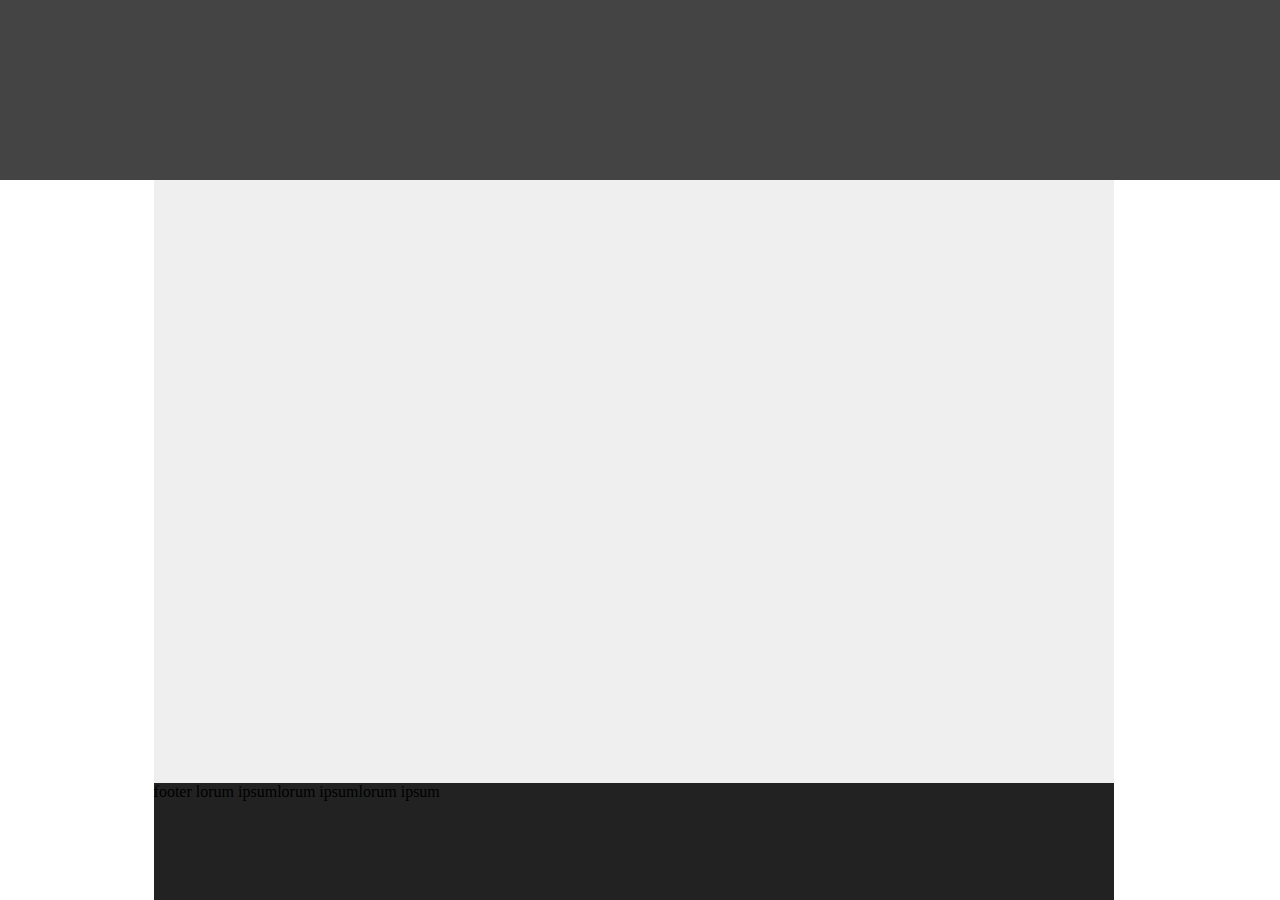
<file: first/index.html>
<!-- Put your HTML HERE, make sure to connect your index.css sheet -->
<!DOCTYPE html>
<html lang="en">
<head>
	<meta charset="UTF-8">
	<meta name="viewport" content="width=device-width, initial-scale=1.0">
	<meta http-equiv="X-UA-Compatible" content="ie=edge">
	<link rel="stylesheet" href="index.css">
	<title>Document</title>
</head>
<body>
	<header></header>
	<section class="content-bg">
		<main>
			<div class="content"></div>
			<footer>footer lorum ipsumlorum ipsumlorum ipsum</footer>
		</main>
	</section>
</body>
</html>
</file>
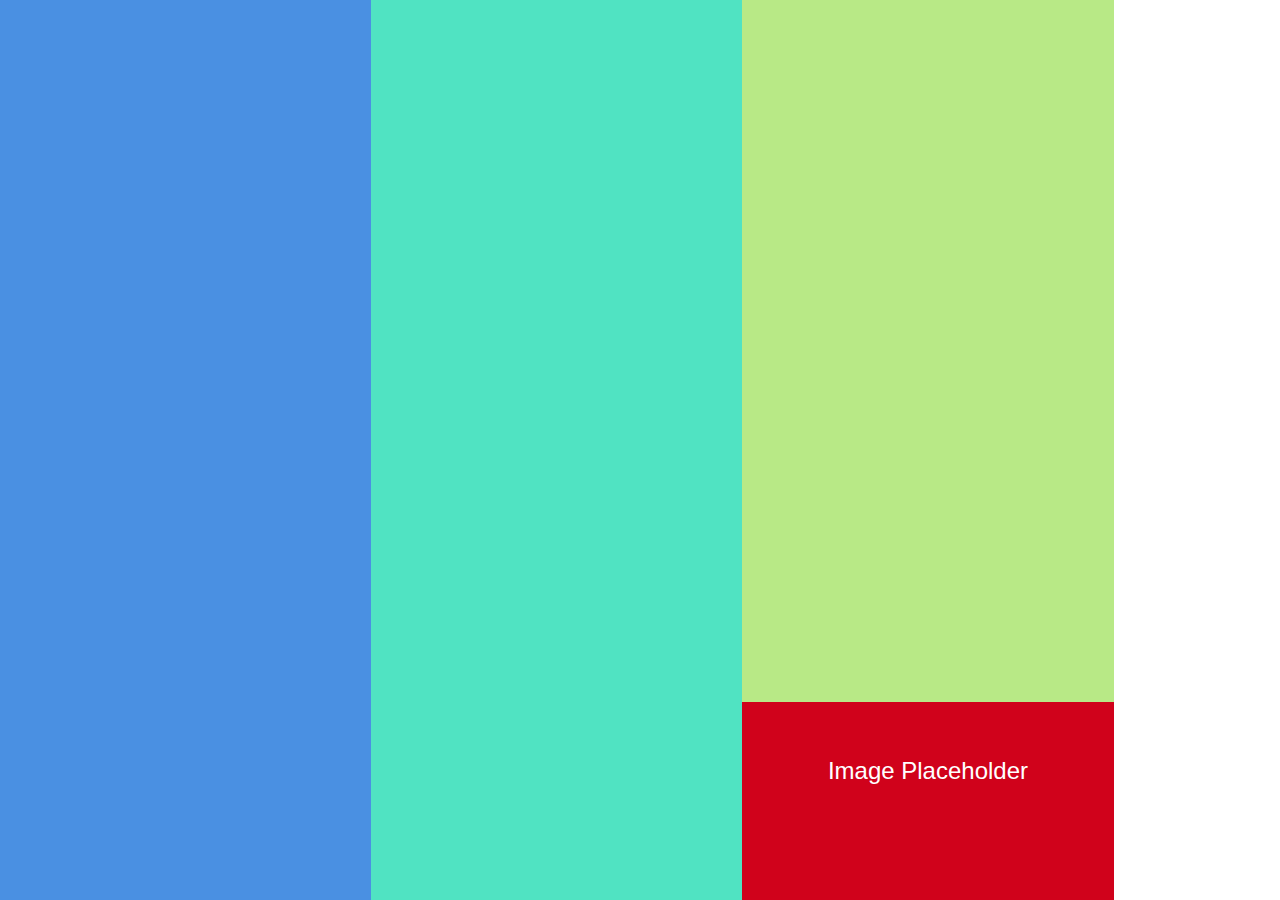
<file: second/index.html>
<!-- second --><!-- Put your HTML HERE, make sure to connect your index.css sheet -->
<!DOCTYPE html>
<html lang="en">
<head>
	<meta charset="UTF-8">
	<meta name="viewport" content="width=device-width, initial-scale=1.0">
	<meta http-equiv="X-UA-Compatible" content="ie=edge">
	<link rel="stylesheet" href="index.css">
	<title>Document</title>
</head>
<body>
	
	<section class="col col1"></section>
	<section class="col col2"></section>
	<section class="col col3">
		<div class="square">Image Placeholder</div>
				
	</section>
</body>
</html>
</file>
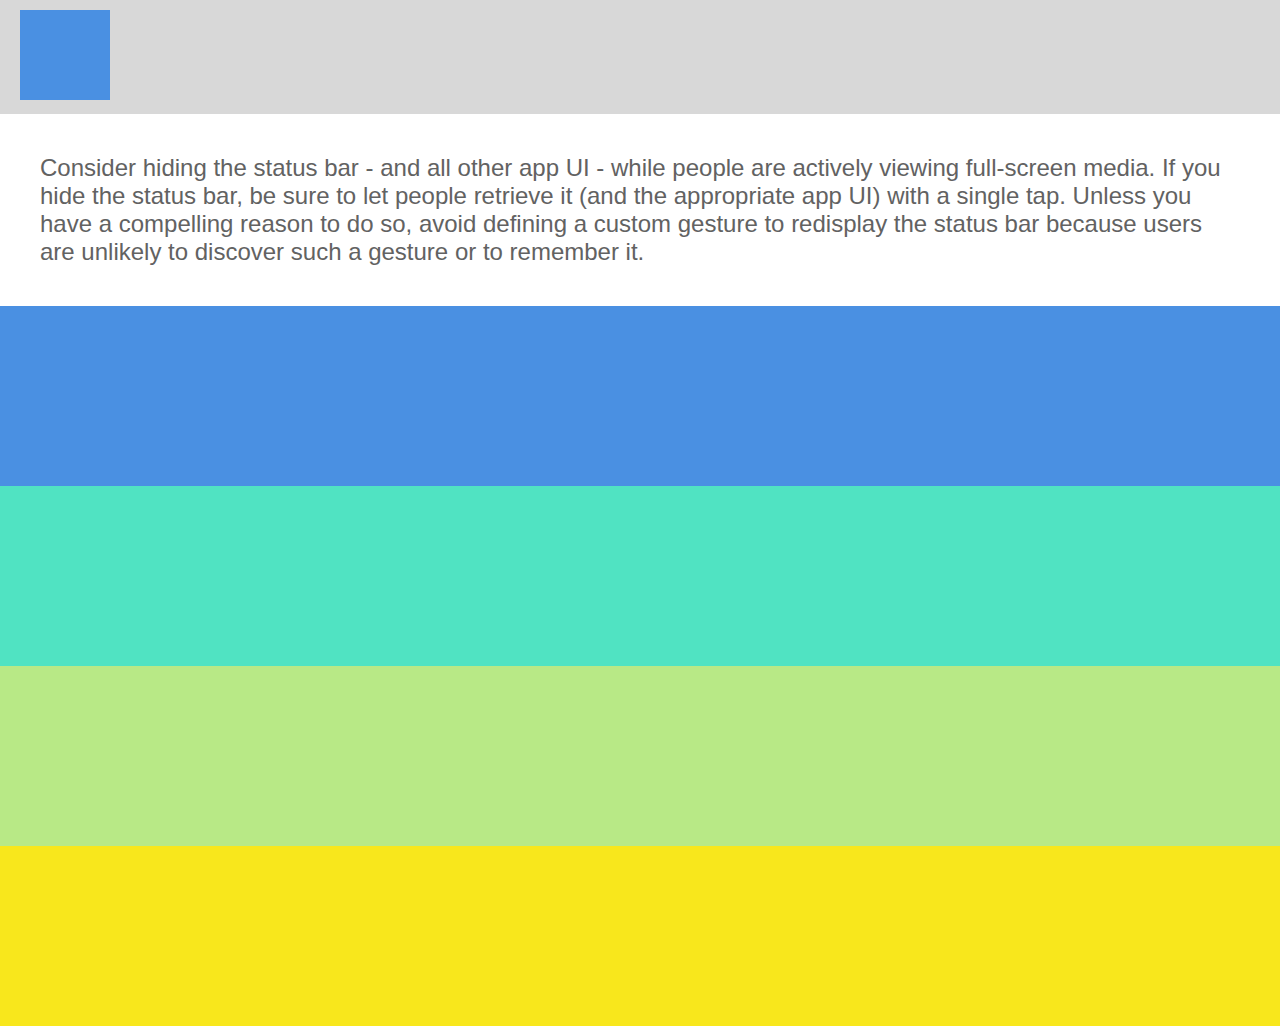
<file: third/index.html>
<!-- Put your HTML HERE, make sure to connect your index.css sheet -->
<!-- third -->
<!-- second --><!-- Put your HTML HERE, make sure to connect your index.css sheet -->
<!DOCTYPE html>
<html lang="en">
<head>
	<meta charset="UTF-8">
	<meta name="viewport" content="width=device-width, initial-scale=1.0">
	<meta http-equiv="X-UA-Compatible" content="ie=edge">
	<link rel="stylesheet" href="index.css">
	<title>Third Afternoon Project</title>
</head>
<body>
	<header>
		<div class="logo"></div>
	</header>
	<section class="colWhite">
		<p>Consider hiding the status bar - and all other app UI - while people are actively viewing full-screen media. If you hide the status bar, be sure to let people retrieve it (and the appropriate app UI) with a single tap. Unless you have a compelling reason to do so, avoid defining a custom gesture to redisplay the status bar because users are unlikely to discover such a gesture or to remember it.</p>
	</section>
	<section class="col colBlue"></section>
	<section class="col colTeal"></section>
	<section class="col colGreen"></section>
	<section class="col colYellow"></section>
</body>
</html>
</file>
<file: first/index.css>
/* apply a natural box layout model to all elements, but allowing components to change */
html {
  box-sizing: border-box;
}
*, *:before, *:after {
  box-sizing: inherit;
}
body { margin: 0; padding: 0;}
header {
	background-color:#444444;
	height: 20vh;
}
.content-bg section main {
	background-color:#D8D8D8;
}
main {
	background-color:#EFEFEF;
	width: 75%;
	margin: 0 12%;
	
}
.content {
	height: 67vh;
}
footer {
	background-color:#222222;
	height: 13vh;
}
</file>
<file: second/index.css>
/* second */
/* apply a natural box layout model to all elements, but allowing components to change */
html {
  box-sizing: border-box;
}
*, *:before, *:after {
  box-sizing: inherit;
}
body { margin: 0; padding: 0;}

.col {
	width: 29%;
	float:left;
}
.col1 {
	background-color: #4A90E2;
	height: 100vh;
	
}
.col2 {
	background-color: #50E3C2;
	height: 100vh;
}
.col3 {
	background-color: #B8E986;
	
}
.square {
	background-color:#D0021B;
	color:#fff;
	margin-top:78vh;
	height:22vh;
	font-size:24px;
	padding-top:55px;
	text-align:center;
	font-family:'open sans', helvetica, arial, sans-serif;

}
</file>
<file: third/index.css>
/* THIRD  */
/* apply a natural box layout model to all elements, but allowing components to change */
html {
  box-sizing: border-box;
}
*, *:before, *:after {
  box-sizing: inherit;
}
body { margin: 0; padding: 0;}
header {
	background-color: #D8D8D8;
	padding: 10px 20px;
}
.logo {
	background-color: #4A90E2;
	height:90px;
	width: 90px;
	display: inline-block;
	
}
.col {
	height: 20vh;
}
.colWhite {
	background-color: #fff;
}
.colWhite p {
	margin:40px;
	font-family: 'Open Sans', helvetica, arial, sans-serif;
	color:#626262;
	font-size:24px;
}
.colBlue {
	background-color: #4A90E2;
}
.colTeal {
	background-color: #50E3C2;
}
.colGreen {
	background-color: #B8E986;
}
.colYellow {
	background-color: #F8E71C;
}
</file>
